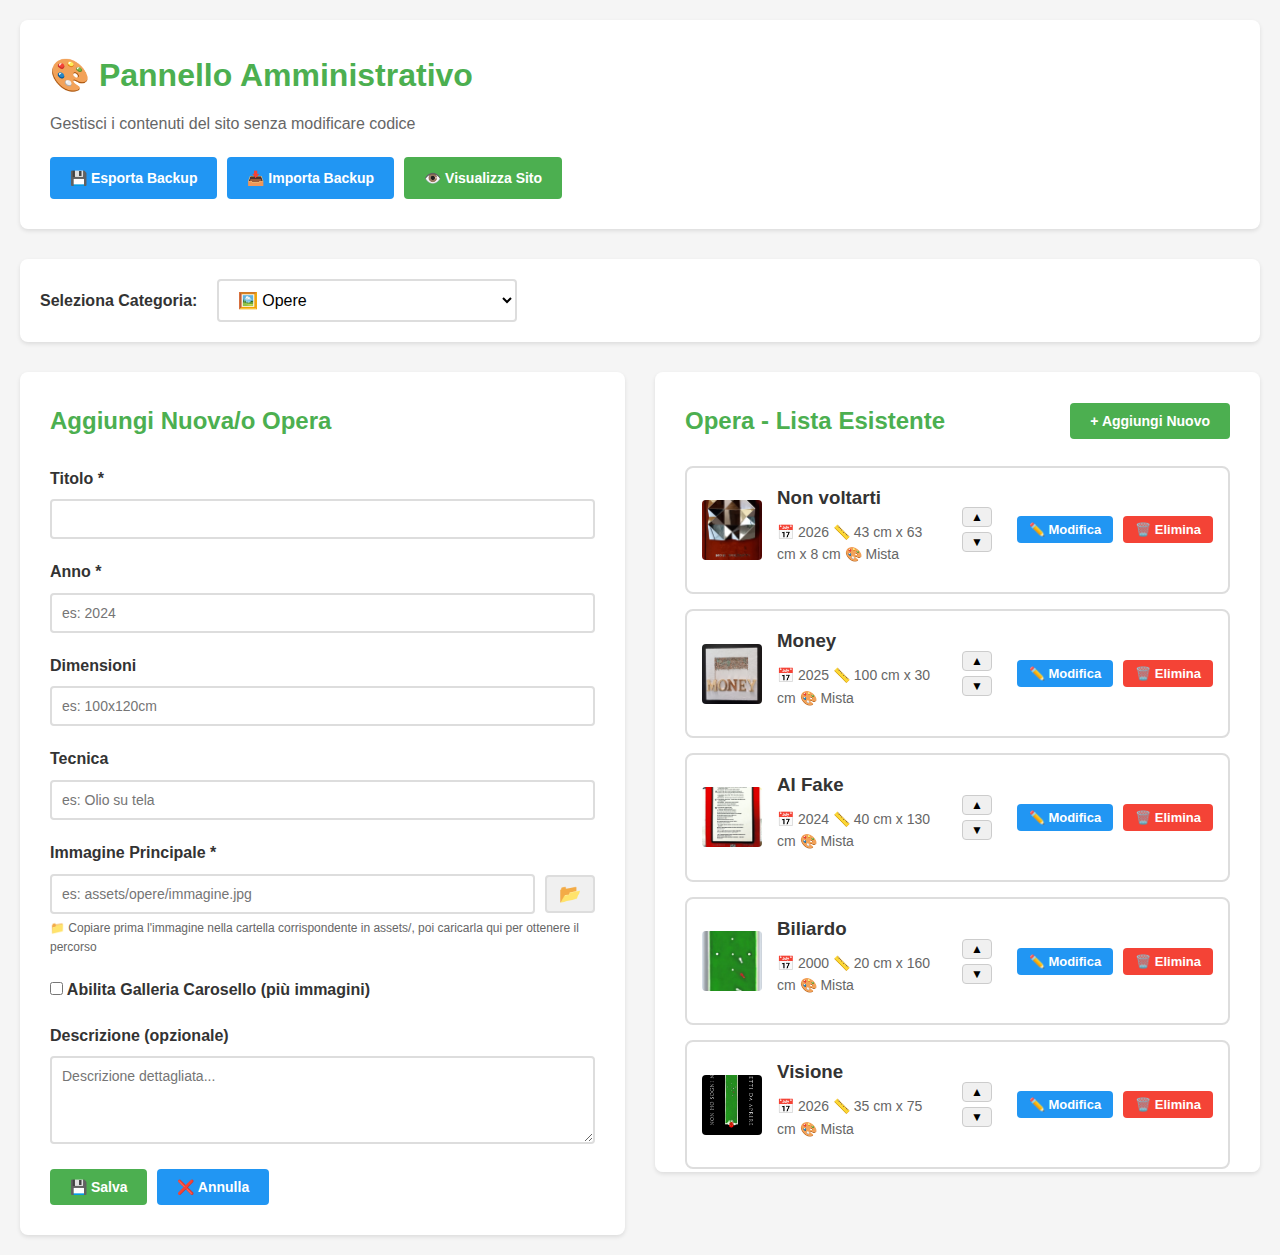
<file: admin.html>
<!DOCTYPE html>
<html lang="it">

<head>
    <meta charset="UTF-8">
    <meta name="viewport" content="width=device-width, initial-scale=1.0">
    <title>🎨 Pannello Amministrativo - Sito Valerio Pradal</title>
    <link rel="stylesheet" href="css/admin.css">
</head>

<body>
    <div class="admin-container">
        <!-- Header -->
        <header class="admin-header">
            <h1>🎨 Pannello Amministrativo</h1>
            <p>Gestisci i contenuti del sito senza modificare codice</p>
            <div class="admin-actions">
                <button id="exportBtn" class="btn btn-secondary">💾 Esporta Backup</button>
                <button id="importBtn" class="btn btn-secondary">📥 Importa Backup</button>
                <input type="file" id="importFile" accept=".json" style="display: none;">
                <a href="index.html" class="btn btn-primary">👁️ Visualizza Sito</a>
            </div>
        </header>

        <!-- Category Selector -->
        <section class="category-section">
            <label for="categorySelect">Seleziona Categoria:</label>
            <select id="categorySelect">
                <option value="opere">🖼️ Opere</option>
                <option value="eventi">📅 Eventi</option>
                <option value="media">📰 Media (Stampa & Video)</option>
                <option value="francobolli">📮 Francobolli d'autore</option>
                <option value="grandi-eventi">🎪 Grandi Eventi</option>
                <option value="design-brand">✏️ Design & Brand</option>
                <option value="campagne-sociali">❤️ Campagne Sociali</option>
                <option value="anteprima">🔒 Anteprima (Privata)</option>
                <option value="landing">🏠 Landing Page</option>
            </select>
        </section>

        <!-- Preview Settings Section (Password) -->
        <div id="previewSettingsSection" class="settings-section" style="display: none;">
            <h2>⚙️ Impostazioni Anteprima</h2>
            <div class="form-group inline-form">
                <label for="previewPassword">Password Accesso:</label>
                <input type="text" id="previewPassword" placeholder="es: segreto2026">
                <button type="button" id="savePasswordBtn" class="btn btn-secondary">💾 Aggiorna Password</button>
            </div>
            <p class="help-text">Questa password verrà richiesta per accedere alla pagina "Anteprima".</p>
        </div>

        <!-- Main Content -->
        <div class="admin-content">
            <!-- Form Section -->
            <section class="form-section">
                <h2 id="formTitle">Aggiungi Nuova Opera</h2>

                <form id="contentForm">
                    <input type="hidden" id="itemId">
                    <input type="hidden" id="editMode" value="false">

                    <!-- Titolo -->
                    <div class="form-group">
                        <label for="itemTitle">Titolo *</label>
                        <input type="text" id="itemTitle" required>
                    </div>

                    <!-- Anno -->
                    <div class="form-group">
                        <label for="itemYear">Anno *</label>
                        <input type="text" id="itemYear" placeholder="es: 2024" required>
                    </div>

                    <!-- Campi specifici per Opere -->
                    <div class="conditional-fields opere-fields">
                        <div class="form-group">
                            <label for="itemSize">Dimensioni</label>
                            <input type="text" id="itemSize" placeholder="es: 100x120cm">
                        </div>
                        <div class="form-group">
                            <label for="itemTechnique">Tecnica</label>
                            <input type="text" id="itemTechnique" placeholder="es: Olio su tela">
                        </div>
                    </div>

                    <!-- Campi specifici per Eventi -->
                    <div class="conditional-fields eventi-fields" style="display: none;">
                        <div class="form-group">
                            <label for="itemLocation">Luogo</label>
                            <input type="text" id="itemLocation" placeholder="es: Galleria Nazionale">
                        </div>
                    </div>

                    <!-- Campi specifici per Francobolli -->
                    <div class="conditional-fields francobolli-fields" style="display: none;">
                        <div class="form-group">
                            <label for="itemIssuedBy">Emessa da</label>
                            <input type="text" id="itemIssuedBy" placeholder="es: Poste Italiane">
                        </div>
                    </div>

                    <!-- Campi specifici per Landing Page -->
                    <div class="conditional-fields landing-fields" style="display: none;">
                        <div class="form-group">
                            <label for="landingType">Tipo di Visualizzazione</label>
                            <select id="landingType">
                                <option value="image">Immagine Sfondo</option>
                                <option value="quote">Citazione</option>
                            </select>
                        </div>
                        <div class="form-group landing-quote-fields">
                            <label for="itemQuote">Testo Citazione</label>
                            <textarea id="itemQuote" rows="3" placeholder="Insersci la citazione..."></textarea>
                        </div>
                        <div class="form-group landing-quote-fields">
                            <label for="itemAuthor">Autore Citazione</label>
                            <input type="text" id="itemAuthor" placeholder="es: Valerio Pradal">
                        </div>
                    </div>

                    <!-- Fonte e Data (per Media) -->
                    <div class="conditional-fields media-fields" style="display: none;">
                        <div class="form-row">
                            <div class="form-group flex-2">
                                <label for="itemSource">Fonte *</label>
                                <input type="text" id="itemSource" placeholder="es: ArtTribune, RAI 3">
                            </div>
                            <div class="form-group flex-1">
                                <label for="itemDate">Data Media</label>
                                <input type="text" id="itemDate" placeholder="es: 12 Gen 2025">
                            </div>
                        </div>
                        <div class="form-group">
                            <label for="itemLink">Link / Leggi qui</label>
                            <div class="input-with-picker">

                              <!--  <input type="url" id="itemLink" -->
                              <!--      placeholder="es: https://... oppure assets/media/video.mp4"> -->
                                    
                              <input type="text" id="itemLink"
  placeholder="es: https://... oppure assets/media/video.mp4"
  inputmode="url">



                                <button type="button" class="btn-picker"
                                    onclick="document.getElementById('linkFilePicker').click()"
                                    title="Seleziona file locale">📂</button>
                                <input type="file" id="linkFilePicker" style="display: none;">
                            </div>
                            <small class="help-text">Link esterno (articolo, video) o percorso locale</small>
                        </div>
                        <div class="form-group">
                            <label for="itemType">Tipo</label>
                            <select id="itemType">
                                <option value="article">Articolo</option>
                                <option value="video">Video</option>
                            </select>
                        </div>
                    </div>

                    <!-- Immagine Principale (nascosta per Media) -->
                    <div class="form-group" id="imageSrcField">
                        <label for="itemSrc">Immagine Principale <span id="srcRequired">*</span></label>
                        <div class="input-with-picker">
                            <input type="text" id="itemSrc" placeholder="es: assets/opere/immagine.jpg">
                            <button type="button" class="btn-picker"
                                onclick="document.getElementById('srcFilePicker').click()"
                                title="Seleziona immagine locale">📂</button>
                            <input type="file" id="srcFilePicker" accept="image/*" style="display: none;">
                        </div>
                        <small class="help-text">
                            📁 Copiare prima l'immagine nella cartella corrispondente in assets/, poi caricarla qui per
                            ottenere il percorso
                        </small>
                    </div>

                    <!-- Galleria Carosello (nascosta per Media) -->
                    <div id="gallerySection">
                        <div class="form-group">
                            <label>
                                <input type="checkbox" id="enableGallery">
                                Abilita Galleria Carosello (più immagini)
                            </label>
                        </div>

                        <div id="galleryInputs" style="display: none;">
                            <div class="gallery-container">
                                <div class="gallery-list" id="galleryList"></div>
                                <button type="button" id="addGalleryItem" class="btn btn-small">+ Aggiungi
                                    Immagine</button>
                            </div>
                        </div>
                    </div>

                    <!-- Descrizione -->
                    <div class="form-group">
                        <label for="itemDescription">Descrizione (opzionale)</label>
                        <textarea id="itemDescription" rows="4"
                            placeholder="Descrizione dettagliata dell'opera/evento..."></textarea>
                    </div>

                    <!-- Buttons -->
                    <div class="form-actions">
                        <button type="submit" class="btn btn-primary" id="saveBtn">💾 Salva</button>
                        <button type="button" class="btn btn-secondary" id="cancelBtn">❌ Annulla</button>
                    </div>

                    <div id="formFeedback" class="form-feedback"></div>
                </form>
            </section>

            <!-- List Section -->
            <section class="list-section">
                <div class="list-header">
                    <h2 id="listTitle">Opere Esistenti</h2>
                    <button id="addNewBtn" class="btn btn-primary">+ Aggiungi Nuovo</button>
                </div>

                <div id="itemsList" class="items-list">
                    <!-- Items will be populated here -->
                </div>
            </section>
        </div>
    </div>

    <!-- Scripts -->
    <script src="js/admin.js"></script>
</body>

</html>
</file>
<file: css/admin.css>
/* Admin Panel Styles */
:root {
    --primary: #4CAF50;
    --secondary: #2196F3;
    --danger: #f44336;
    --warning: #ff9800;
    --bg: #f5f5f5;
    --card-bg: #fff;
    --border: #ddd;
    --text: #333;
    --text-muted: #666;
}

* {
    margin: 0;
    padding: 0;
    box-sizing: border-box;
}

body {
    font-family: 'Segoe UI', Tahoma, Geneva, Verdana, sans-serif;
    background: var(--bg);
    color: var(--text);
    line-height: 1.6;
}

/* Container */
.admin-container {
    max-width: 1400px;
    margin: 0 auto;
    padding: 20px;
}

/* Header */
.admin-header {
    background: var(--card-bg);
    box-shadow: 0 2px 4px rgba(0, 0, 0, 0.1);
    padding: 30px;
    margin-bottom: 30px;
    border-radius: 8px;
}

.admin-header h1 {
    margin-bottom: 10px;
    color: var(--primary);
}

.admin-header p {
    color: var(--text-muted);
    margin-bottom: 20px;
}

.admin-actions {
    display: flex;
    gap: 10px;
    flex-wrap: wrap;
}

/* Category Selector */
.category-section {
    background: var(--card-bg);
    padding: 20px;
    margin-bottom: 30px;
    border-radius: 8px;
    box-shadow: 0 2px 4px rgba(0, 0, 0, 0.1);
}

.category-section label {
    font-weight: 600;
    margin-right: 15px;
}

.category-section select {
    padding: 10px 15px;
    font-size: 16px;
    border: 2px solid var(--border);
    border-radius: 4px;
    background: white;
    cursor: pointer;
    min-width: 300px;
}

/* Main Content */
.admin-content {
    display: grid;
    grid-template-columns: 1fr 1fr;
    gap: 30px;
}

/* Form Section */
.form-section {
    background: var(--card-bg);
    padding: 30px;
    border-radius: 8px;
    box-shadow: 0 2px 4px rgba(0, 0, 0, 0.1);
}

.form-section h2 {
    margin-bottom: 25px;
    color: var(--primary);
}

.form-group {
    margin-bottom: 20px;
}

.form-group label {
    display: block;
    font-weight: 600;
    margin-bottom: 8px;
}

.form-group input[type="text"],
.form-group input[type="number"],
.form-group textarea {
    width: 100%;
    padding: 10px;
    border: 2px solid var(--border);
    border-radius: 4px;
    font-size: 14px;
    font-family: inherit;
}

.form-group input:focus,
.form-group textarea:focus {
    outline: none;
    border-color: var(--primary);
}

.form-group textarea {
    resize: vertical;
}

.help-text {
    display: block;
    margin-top: 5px;
    font-size: 12px;
    color: var(--text-muted);
}

/* File Picker Integration */
.input-with-picker {
    display: flex;
    gap: 10px;
    align-items: center;
}

.input-with-picker input {
    flex: 1;
}

.btn-picker {
    background: #f0f0f0;
    border: 2px solid var(--border);
    border-radius: 4px;
    padding: 8px 12px;
    cursor: pointer;
    font-size: 18px;
    transition: 0.3s;
    display: flex;
    align-items: center;
    justify-content: center;
    line-height: 1;
}

.btn-picker:hover {
    background: #e0e0e0;
    border-color: var(--secondary);
    transform: translateY(-2px);
}

/* Gallery Management */
.gallery-container {
    border: 2px dashed var(--border);
    padding: 15px;
    border-radius: 4px;
    background: #fafafa;
}

.gallery-list {
    margin-bottom: 10px;
}

.gallery-item {
    display: flex;
    gap: 10px;
    margin-bottom: 10px;
    align-items: center;
}

.gallery-item input {
    flex: 1;
    padding: 8px;
    border: 1px solid var(--border);
    border-radius: 4px;
}

.gallery-item button {
    padding: 6px 12px;
    background: var(--danger);
    color: white;
    border: none;
    border-radius: 4px;
    cursor: pointer;
}

/* Buttons */
.btn {
    padding: 10px 20px;
    border: none;
    border-radius: 4px;
    cursor: pointer;
    font-size: 14px;
    font-weight: 600;
    transition: 0.3s;
    text-decoration: none;
    display: inline-block;
}

.btn-primary {
    background: var(--primary);
    color: white;
}

.btn-primary:hover {
    background: #45a049;
}

.btn-secondary {
    background: var(--secondary);
    color: white;
}

.btn-secondary:hover {
    background: #0b7dda;
}

.btn-danger {
    background: var(--danger);
    color: white;
}

.btn-danger:hover {
    background: #da190b;
}

.btn-small {
    padding: 6px 12px;
    font-size: 13px;
}

.form-actions {
    display: flex;
    gap: 10px;
    margin-top: 25px;
}

/* Feedback */
.form-feedback {
    margin-top: 15px;
    padding: 12px;
    border-radius: 4px;
    display: none;
}

.form-feedback.success {
    display: block;
    background: #d4edda;
    border: 1px solid #c3e6cb;
    color: #155724;
}

.form-feedback.error {
    display: block;
    background: #f8d7da;
    border: 1px solid #f5c6cb;
    color: #721c24;
}

/* List Section */
.list-section {
    background: var(--card-bg);
    padding: 30px;
    border-radius: 8px;
    box-shadow: 0 2px 4px rgba(0, 0, 0, 0.1);
    max-height: 800px;
    overflow-y: auto;
}

.list-header {
    display: flex;
    justify-content: space-between;
    align-items: center;
    margin-bottom: 25px;
}

.list-header h2 {
    color: var(--primary);
}

.items-list {
    display: flex;
    flex-direction: column;
    gap: 15px;
}

.item-card {
    border: 2px solid var(--border);
    padding: 15px;
    border-radius: 8px;
    transition: 0.3s;
    display: flex;
    gap: 15px;
    align-items: center;
}

.form-row {
    display: flex;
    gap: 15px;
    margin-bottom: 10px;
}

.flex-1 {
    flex: 1;
}

.flex-2 {
    flex: 2;
}

.item-order-actions {
    display: flex;
    flex-direction: column;
    gap: 5px;
    margin: 0 10px;
}

.btn-icon {
    background: #f0f0f0;
    border: 1px solid #ccc;
    border-radius: 4px;
    cursor: pointer;
    padding: 2px 8px;
    font-size: 12px;
    transition: 0.2s;
}

.btn-icon:hover {
    background: #e0e0e0;
    border-color: #999;
}

.item-preview-thumb {
    width: 60px;
    height: 60px;
    background: #eee;
    border-radius: 4px;
    overflow: hidden;
    flex-shrink: 0;
    display: flex;
    align-items: center;
    justify-content: center;
}

.item-preview-thumb img {
    width: 100%;
    height: 100%;
    object-fit: cover;
}

.item-info-wrapper {
    flex: 1;
}

.live-preview-box {
    margin-top: 10px;
    max-width: 200px;
    max-height: 200px;
    border: 1px solid #ddd;
    border-radius: 4px;
    overflow: hidden;
    background: #f9f9f9;
}

.live-preview-box img {
    width: 100%;
    height: auto;
}

.live-preview-box .err {
    color: #e74c3c;
    padding: 10px;
    font-size: 0.85rem;
    display: block;
}

.item-card:hover {
    box-shadow: 0 4px 8px rgba(0, 0, 0, 0.1);
}

.item-card h3 {
    margin-bottom: 8px;
    color: var(--text);
}

.item-card .item-meta {
    color: var(--text-muted);
    font-size: 14px;
    margin-bottom: 12px;
}

.item-card .item-actions {
    display: flex;
    gap: 10px;
}

.empty-state {
    text-align: center;
    padding: 40px;
    color: var(--text-muted);
}

/* Responsive */
@media (max-width: 900px) {
    .admin-content {
        grid-template-columns: 1fr;
    }
}
</file>
